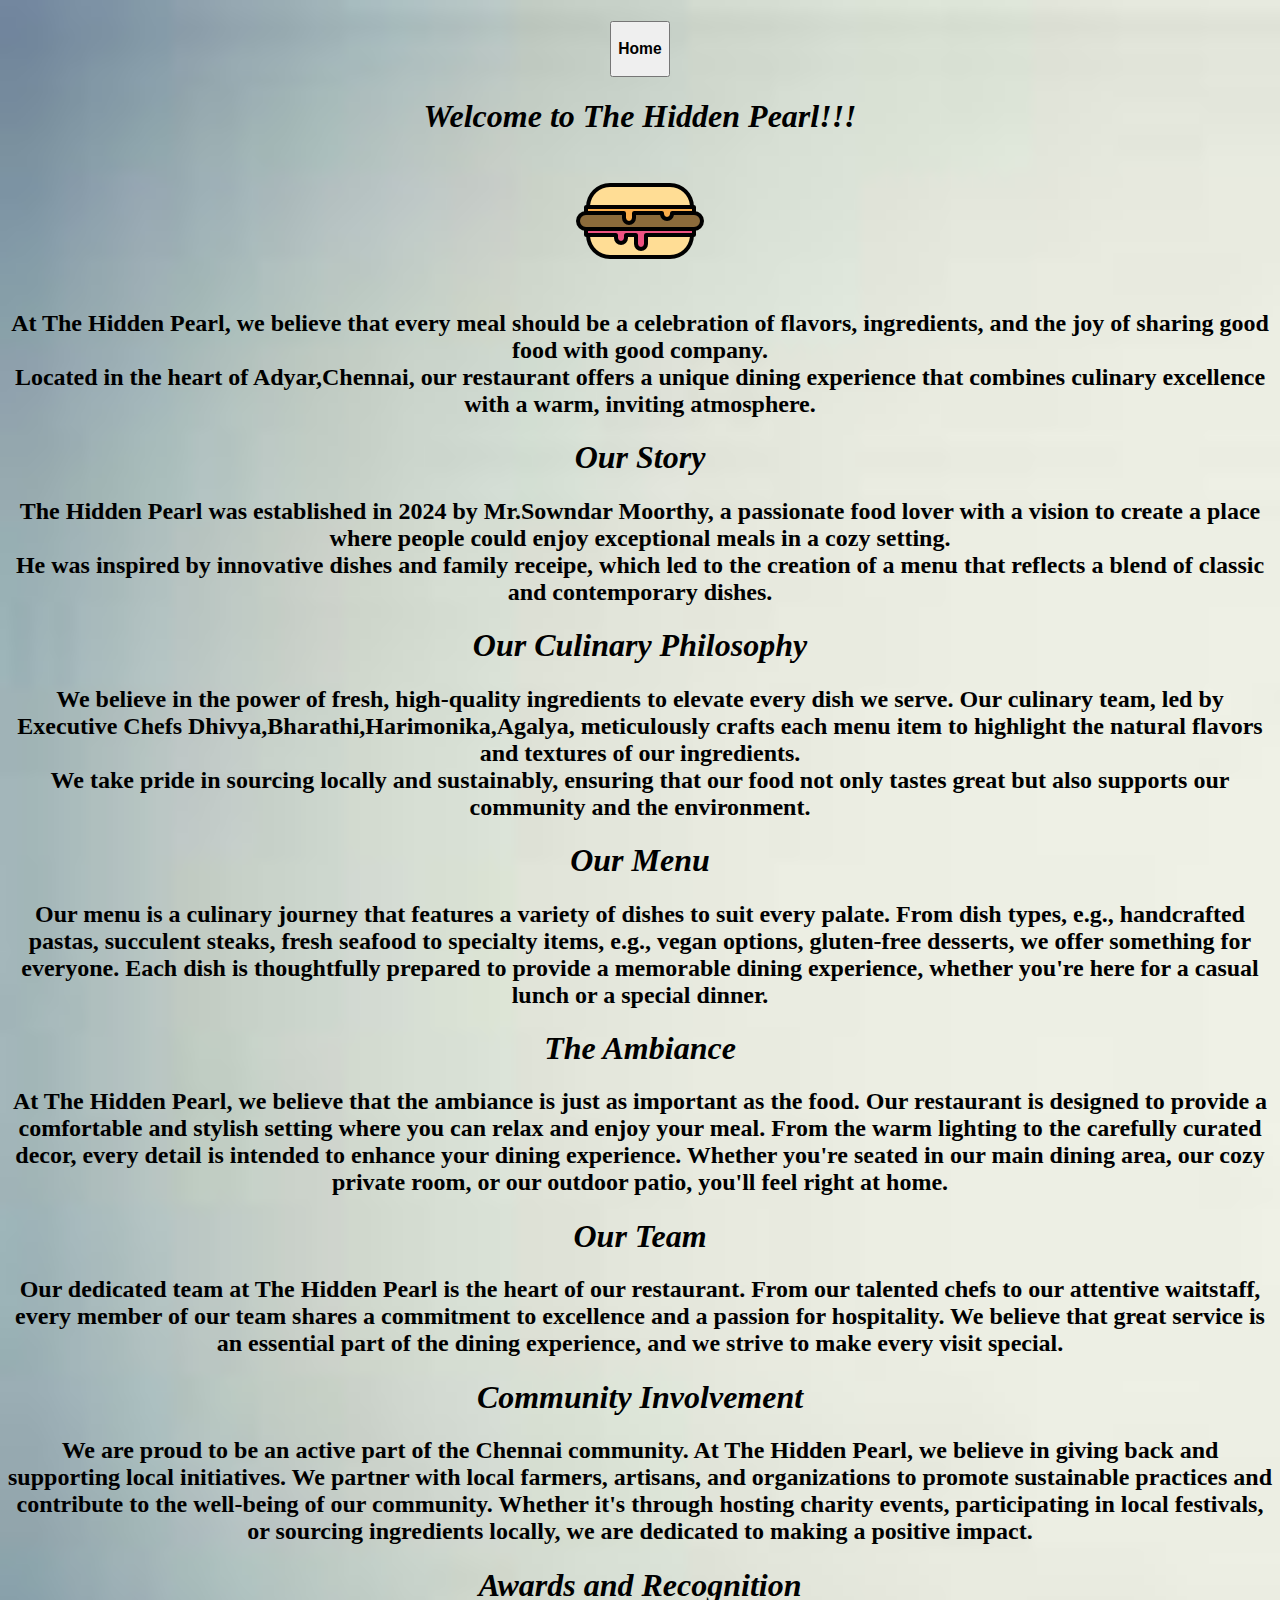
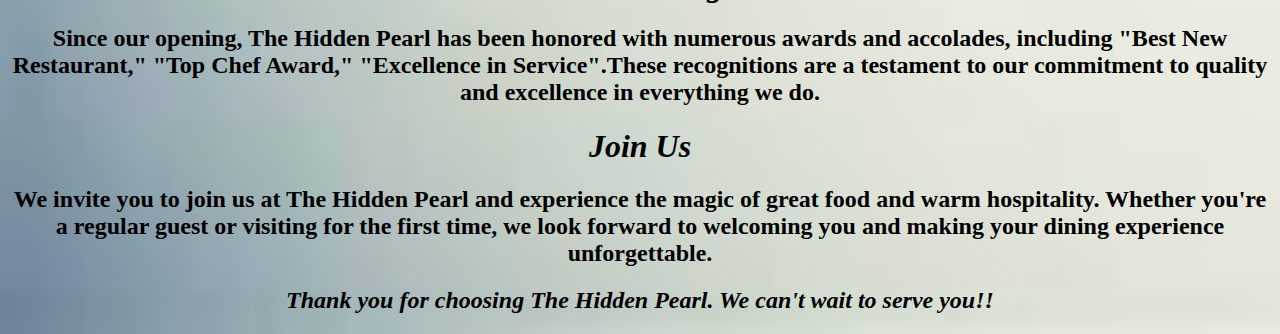
<file: about.html>
<!DOCTYPE html>
<html lang="en">
<head>
    <meta charset="UTF-8">
    <meta name="viewport" content="width=device-width, initial-scale=1.0">
    <link rel="stylesheet" href="index.html">
    <title>About us</title>
   
    <h1 ><a href="index.html"><button><h3>Home</h3></button></a></h1>
    <h1><I><center>Welcome to The Hidden Pearl!!!</center></I></h1>
    <div class="logo">
        <img src="logo1.png" alt="Logo" class="logo">
        <h1><a href="index.html"></a></h1>
    </div>
    <h2><center>At The Hidden Pearl, we believe that every meal should be a celebration of flavors, ingredients, and the joy of sharing good food with good company.<br>Located in the heart of Adyar,Chennai, our restaurant offers a unique dining experience that combines culinary excellence with a warm, inviting atmosphere.</center></h2>
    <h1><center><I>Our Story</I></center></h1>
    <h2><center>The Hidden Pearl was established in 2024 by Mr.Sowndar Moorthy, a passionate food lover with a vision to create a place where people could enjoy exceptional meals in a cozy setting. <br>He was inspired by innovative dishes and family receipe, which led to the creation of a menu that reflects a blend of classic and contemporary dishes.</center></h2>
<h1><center><I>Our Culinary Philosophy</I></center></h1>
<h2><center>We believe in the power of fresh, high-quality ingredients to elevate every dish we serve. Our culinary team, led by Executive Chefs Dhivya,Bharathi,Harimonika,Agalya, meticulously crafts each menu item to highlight the natural flavors and textures of our ingredients.<br> We take pride in sourcing locally and sustainably, ensuring that our food not only tastes great but also supports our community and the environment.</center></h2>
<h1><center><I>Our Menu</I></center></h1>
<h2><center>Our menu is a culinary journey that features a variety of dishes to suit every palate. From dish types, e.g., handcrafted pastas, succulent steaks, fresh seafood to specialty items, e.g., vegan options, gluten-free desserts, we offer something for everyone. Each dish is thoughtfully prepared to provide a memorable dining experience, whether you're here for a casual lunch or a special dinner.</center></h2>
<h1><center><I>The Ambiance</I></center></h1>
<h2><center>At The Hidden Pearl, we believe that the ambiance is just as important as the food. Our restaurant is designed to provide a comfortable and stylish setting where you can relax and enjoy your meal. From the warm lighting to the carefully curated decor, every detail is intended to enhance your dining experience. Whether you're seated in our main dining area, our cozy private room, or our outdoor patio, you'll feel right at home.</center></h2>
<h1><center><I>Our Team</I></center></h1>
<h2><center>Our dedicated team at The Hidden Pearl is the heart of our restaurant. From our talented chefs to our attentive waitstaff, every member of our team shares a commitment to excellence and a passion for hospitality. We believe that great service is an essential part of the dining experience, and we strive to make every visit special.</center></h2>
<h1><center><I>Community Involvement</I></center></h1>
<h2><center>We are proud to be an active part of the Chennai community. At The Hidden Pearl, we believe in giving back and supporting local initiatives. We partner with local farmers, artisans, and organizations to promote sustainable practices and contribute to the well-being of our community. Whether it's through hosting charity events, participating in local festivals, or sourcing ingredients locally, we are dedicated to making a positive impact.</center></h2>
<h1><center><I>Awards and Recognition</I></center></h1>
<h2><center>Since our opening, The Hidden Pearl has been honored with numerous awards and accolades, including "Best New Restaurant," "Top Chef Award," "Excellence in Service".These recognitions are a testament to our commitment to quality and excellence in everything we do.</center></h2>
<h1><center><I>Join Us</I></center></h1>
<h2><center>We invite you to join us at The Hidden Pearl and experience the magic of great food and warm hospitality. Whether you're a regular guest or visiting for the first time, we look forward to welcoming you and making your dining experience unforgettable.</center></h2>
<h2><center><I>Thank you for choosing The Hidden Pearl. We can't wait to serve you!!</I></center></h2>
<style>
    
	body {
		background-image: url("ab1.jpeg");
		background-repeat: no-repeat;
		background-size: cover;
		text-align: center;
	}
    
</style>

</head>
<body>
    
</body>
</html>
</file>
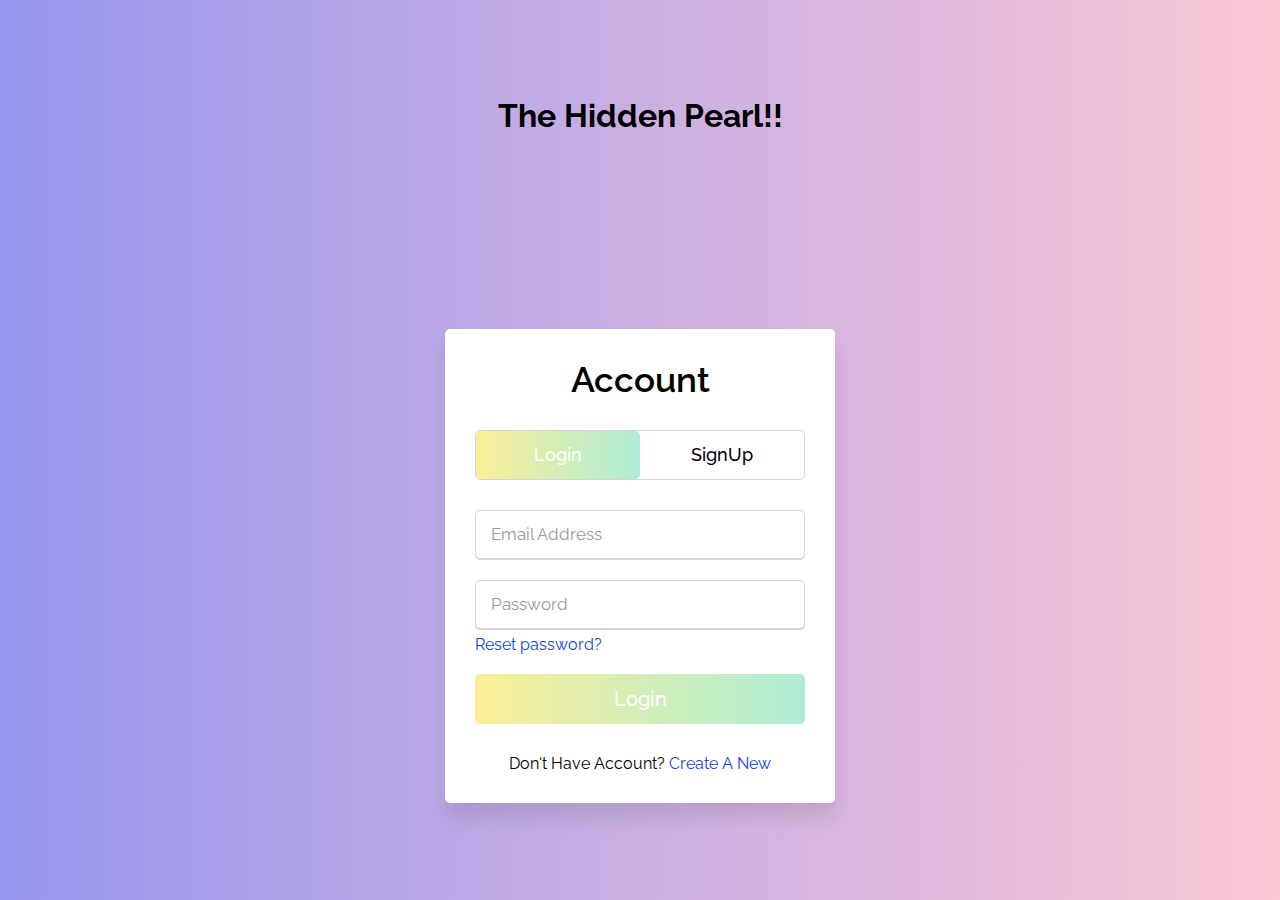
<file: login page.html>
<!DOCTYPE html>
<html lang="en" dir="ltr">
  <head>
    <meta charset="utf-8">
    <title>Sign Up | Log In</title>
	<h1><center>The Hidden Pearl!!</center></h1>
    <link rel="stylesheet" href="log.css">
	<link rel="stylesheet" href="index.html">
    <meta name="viewport" content="width=device-width, initial-scale=1.0">
  </head>
  <body>
    <div class="wrapper">
       <div class="title-text">
          <div class="title login">
             Account 
          </div>
          <div class="title signup">
             Account
          </div>
       </div>
       <div class="form-container">
          <div class="slide-controls">
             <input type="radio" name="slide" id="login" checked>
             <input type="radio" name="slide" id="signup">
             <label for="login" class="slide login">Login</label>
             <label for="signup" class="slide signup">SignUp</label>
             <div class="slider-tab"></div>
          </div>
          <div class="form-inner">
             <form action="index.html" class="login">
                <div class="field">
                   <input type="text" placeholder="Email Address" required>
                </div>
                <div class="field">
                   <input type="password" placeholder="Password" required>
                </div>
                <div class="pass-link">
                   <a href="#">Reset password?</a>
                </div>
                <div class="field btn">
                   <div class="btn-layer"></div>
                   <input type="submit" value="Login">
                </div>
                <div class="signup-link">
                   Don't Have Account? <a href="">Create A New</a>
                </div>
             </form>
             <form action="index.html" class="signup">
                <div class="field">
                   <input type="text" placeholder="Email Address" required>
                </div>
                <div class="field">
                   <input type="password" placeholder="Password" required>
                </div>
                <div class="field">
                   <input type="password" placeholder="Confirm Password" required>
                </div>
                <div class="field btn">
                   <div class="btn-layer"></div>
                   <input type="submit" value="SignUp">
                </div>
             </form>
          </div>
       </div>
    </div>
    <script src="log.js"></script>
  </body>
</html>
</file>
<file: log.css>
/* body{
    background-image:url("image/picture.jpg");
    background-repeat: no-repeat;
       background-size:1700px 1000px;
    
}
.container{
   border:2px solid white;
   border-radius:30px;
   box-shadow: 10px 10px 8px 1px rgb(0,0,0,0.25);
   background-image: linear-gradient(#ff80df, #8080ff);
   width:300px;
   height:360px;
   margin:auto;
   margin-top:10%;
   color: white;
}
.container h1{
   text-align: center;
   margin-bottom:10%;
}
.container label{
   margin-left:12%;
   margin-right:5%;
}
.container input{
   width:130px;
}
.container button{
   margin-left:40%;
   margin-top:10%;
   padding:6px 12px 6px 12px;
   border-radius:5px;

}
.container button:hover{
   background-color:#b3ffe6;

}
.container a{
   margin-left: 10%;
   color:#bfff80;
} */
@import url('https://fonts.googleapis.com/css2?family=Raleway:wght@300&display=swap');

*{
  margin: 0;
  padding: 0;
  box-sizing: border-box;
  font-family: 'Raleway', sans-serif;
}
html,body{
  display: grid;
  height: 100%;
  width: 100%;
  place-items: center;
  background: -webkit-linear-gradient(left, #9896F0,#FBC8D5);
}
::selection{
  background: #12e8f0;
  color: #fff;
}
.wrapper{
  overflow: hidden;
  max-width: 390px;
  background: #fff;
  padding: 30px;
  border-radius: 5px;
  box-shadow: 0px 15px 20px rgba(0,0,0,0.1);
}
.wrapper .title-text{
  display: flex;
  width: 200%;
}
.wrapper .title{
  width: 50%;
  font-size: 35px;
  font-weight: 600;
  text-align: center;
  transition: all 0.6s cubic-bezier(0.68,-0.55,0.265,1.55);
}
.wrapper .slide-controls{
  position: relative;
  display: flex;
  height: 50px;
  width: 100%;
  overflow: hidden;
  margin: 30px 0 10px 0;
  justify-content: space-between;
  border: 1px solid lightgrey;
  border-radius: 5px;
}
.slide-controls .slide{
  height: 100%;
  width: 100%;
  color: #fff;
  font-size: 18px;
  font-weight: 500;
  text-align: center;
  line-height: 48px;
  cursor: pointer;
  z-index: 1;
  transition: all 0.6s ease;
}
.slide-controls label.signup{
  color: #000;
}
.slide-controls .slider-tab{
  position: absolute;
  height: 100%;
  width: 50%;
  left: 0;
  z-index: 0;
  border-radius: 5px;
  background: -webkit-linear-gradient(left, #FBEE97, #ADEDD5);
  transition: all 0.6s cubic-bezier(0.68,-0.55,0.265,1.55);
}
input[type="radio"]{
  display: none;
}
#signup:checked ~ .slider-tab{
  left: 50%;
}
#signup:checked ~ label.signup{
  color: #fff;
  cursor: default;
  user-select: none;
}
#signup:checked ~ label.login{
  color: #000;
}
#login:checked ~ label.signup{
  color: #000;
}
#login:checked ~ label.login{
  cursor: default;
  user-select: none;
}
.wrapper .form-container{
  width: 100%;
  overflow: hidden;
}
.form-container .form-inner{
  display: flex;
  width: 200%;
}
.form-container .form-inner form{
  width: 50%;
  transition: all 0.6s cubic-bezier(0.68,-0.55,0.265,1.55);
}
.form-inner form .field{
  height: 50px;
  width: 100%;
  margin-top: 20px;
}
.form-inner form .field input{
  height: 100%;
  width: 100%;
  outline: none;
  padding-left: 15px;
  border-radius: 5px;
  border: 1px solid lightgrey;
  border-bottom-width: 2px;
  font-size: 17px;
  transition: all 0.3s ease;
}
.form-inner form .field input:focus{
  border-color: #12e8f0;
}
.form-inner form .field input::placeholder{
  color: #999;
  transition: all 0.3s ease;
}
form .field input:focus::placeholder{
  color: #b3b3b3;
}
.form-inner form .pass-link{
  margin-top: 5px;
}
.form-inner form .signup-link{
  text-align: center;
  margin-top: 30px;
}
.form-inner form .pass-link a,
.form-inner form .signup-link a{
  color: #0e45dd;
  text-decoration: none;
}
.form-inner form .pass-link a:hover,
.form-inner form .signup-link a:hover{
  text-decoration: underline;
}
form .btn{
  height: 50px;
  width: 100%;
  border-radius: 5px;
  position: relative;
  overflow: hidden;
}
form .btn .btn-layer{
  height: 100%;
  width: 300%;
  position: absolute;
  left: -100%;
  background: -webkit-linear-gradient(right, #FBEE97, #ADEDD5, #FBEE97, #ADEDD5);
  border-radius: 5px;
  transition: all 0.4s ease;;
}
form .btn:hover .btn-layer{
  left: 0;
}
form .btn input[type="submit"]{
  height: 100%;
  width: 100%;
  z-index: 2;
  position: relative;
  background: none;
  border: none;
  color: #fff;
  padding-left: 0;
  border-radius: 10px;
  font-size: 20px;
  font-weight: 500;
  cursor: pointer;
}
</file>
